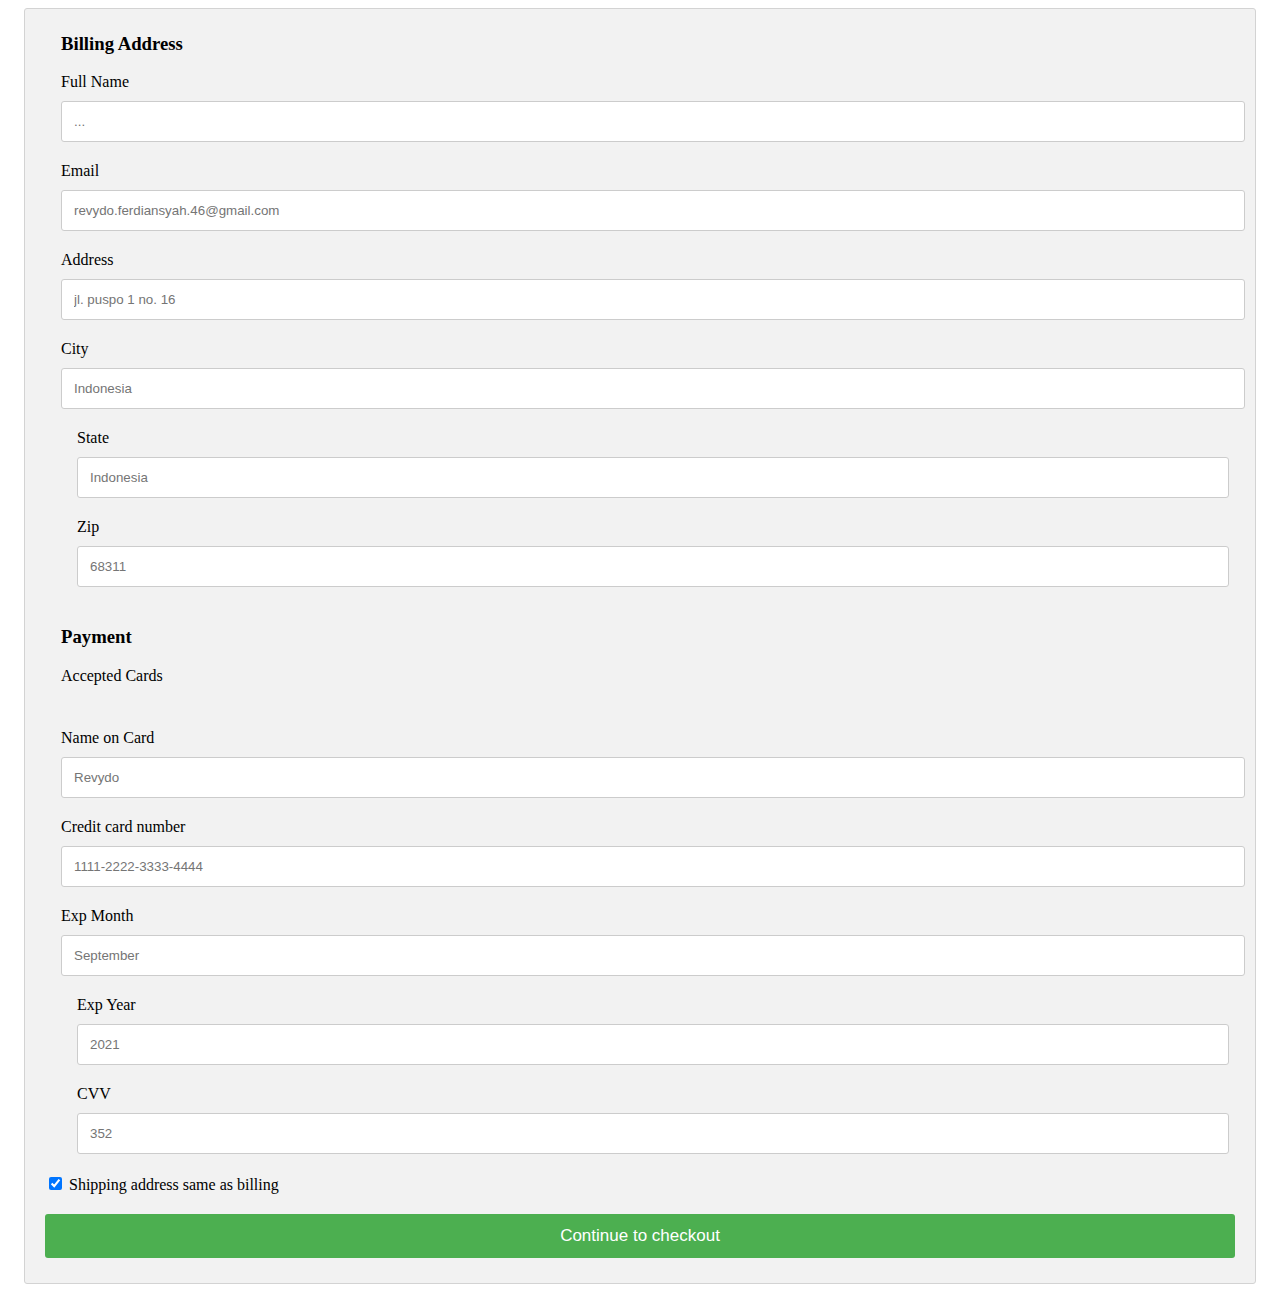
<file: payment.html>
<!DOCTYPE html>
<html lang="en">
<head>
  <title>WEB - WAROENG JADOEL</title>

  <link rel="stylesheet" href="assets/css/payment.css">
 <!-- Payment-section
    ================================================== -->
    <section>
        <div id="Payment-section">
        <div class="row">
          <div class="col-75">
            <div class="container">
              <form action="/action_page.php">
        
                <div class="row">
                  <div class="col-50">
                    <h3>Billing Address</h3>
                    <label for="fname"><i class="fa fa-user"></i> Full Name</label>
                    <input type="text" id="fname" name="firstname" placeholder="...">
                    <label for="email"><i class="fa fa-envelope"></i> Email</label>
                    <input type="text" id="email" name="email" placeholder="revydo.ferdiansyah.46@gmail.com">
                    <label for="adr"><i class="fa fa-address-card-o"></i> Address</label>
                    <input type="text" id="adr" name="address" placeholder="jl. puspo 1 no. 16">
                    <label for="city"><i class="fa fa-institution"></i> City</label>
                    <input type="text" id="city" name="city" placeholder="Indonesia">
        
                    <div class="row">
                      <div class="col-50">
                        <label for="state">State</label>
                        <input type="text" id="state" name="state" placeholder="Indonesia">
                      </div>
                      <div class="col-50">
                        <label for="zip">Zip</label>
                        <input type="text" id="zip" name="zip" placeholder="68311">
                      </div>
                    </div>
                  </div>
        
                  <div class="col-50">
                    <h3>Payment</h3>
                    <label for="fname">Accepted Cards</label>
                    <div class="icon-container">
                      <i class="fa fa-cc-visa" style="color:navy;"></i>
                      <i class="fa fa-cc-amex" style="color:blue;"></i>
                      <i class="fa fa-cc-mastercard" style="color:red;"></i>
                      <i class="fa fa-cc-discover" style="color:orange;"></i>
                    </div>
                    <label for="cname">Name on Card</label>
                    <input type="text" id="cname" name="cardname" placeholder="Revydo">
                    <label for="ccnum">Credit card number</label>
                    <input type="text" id="ccnum" name="cardnumber" placeholder="1111-2222-3333-4444">
                    <label for="expmonth">Exp Month</label>
                    <input type="text" id="expmonth" name="expmonth" placeholder="September">
        
                    <div class="row">
                      <div class="col-50">
                        <label for="expyear">Exp Year</label>
                        <input type="text" id="expyear" name="expyear" placeholder="2021">
                      </div>
                      <div class="col-50">
                        <label for="cvv">CVV</label>
                        <input type="text" id="cvv" name="cvv" placeholder="352">
                      </div>
                    </div>
                  </div>
        
                </div>
                <label>
                  <input type="checkbox" checked="checked" name="sameadr"> Shipping address same as billing
                </label>
                <input type="submit" value="Continue to checkout" class="btn">
              </form>
            </div>
          </div>
        
        </div>

    </body>
</html>
</file>
<file: assets/css/payment.css>
<!--csspayment-->
.row {
  display: -ms-flexbox;
  display: flex;
  -ms-flex-wrap: wrap;
  flex-wrap: wrap;
  margin: 0 -16px;
}

.col-25 {
  -ms-flex: 25%;
  flex: 25%;
}

.col-50 {
  -ms-flex: 50%;
  flex: 50%;
}

.col-75 {
  -ms-flex: 75%;
  flex: 75%;
}

.col-25,
.col-50,
.col-75 {
  padding: 0 16px;
}

.container {
  background-color: #f2f2f2;
  padding: 5px 20px 15px 20px;
  border: 1px solid lightgrey;
  border-radius: 3px;
}

input[type=text] {
  width: 100%;
  margin-bottom: 20px;
  padding: 12px;
  border: 1px solid #ccc;
  border-radius: 3px;
}

label {
  margin-bottom: 10px;
  display: block;
}

.icon-container {
  margin-bottom: 20px;
  padding: 7px 0;
  font-size: 24px;
}

.btn {
  background-color: #4CAF50;
  color: white;
  padding: 12px;
  margin: 10px 0;
  border: none;
  width: 100%;
  border-radius: 3px;
  cursor: pointer;
  font-size: 17px;
}

.btn:hover {
  background-color: #45a049;
}

span.price {
  float: right;
  color: grey;
}

@media (max-width: 800px) {
  .row {
    flex-direction: column-reverse;
  }
  .col-25 {
    margin-bottom: 20px;
  }
}
</file>
